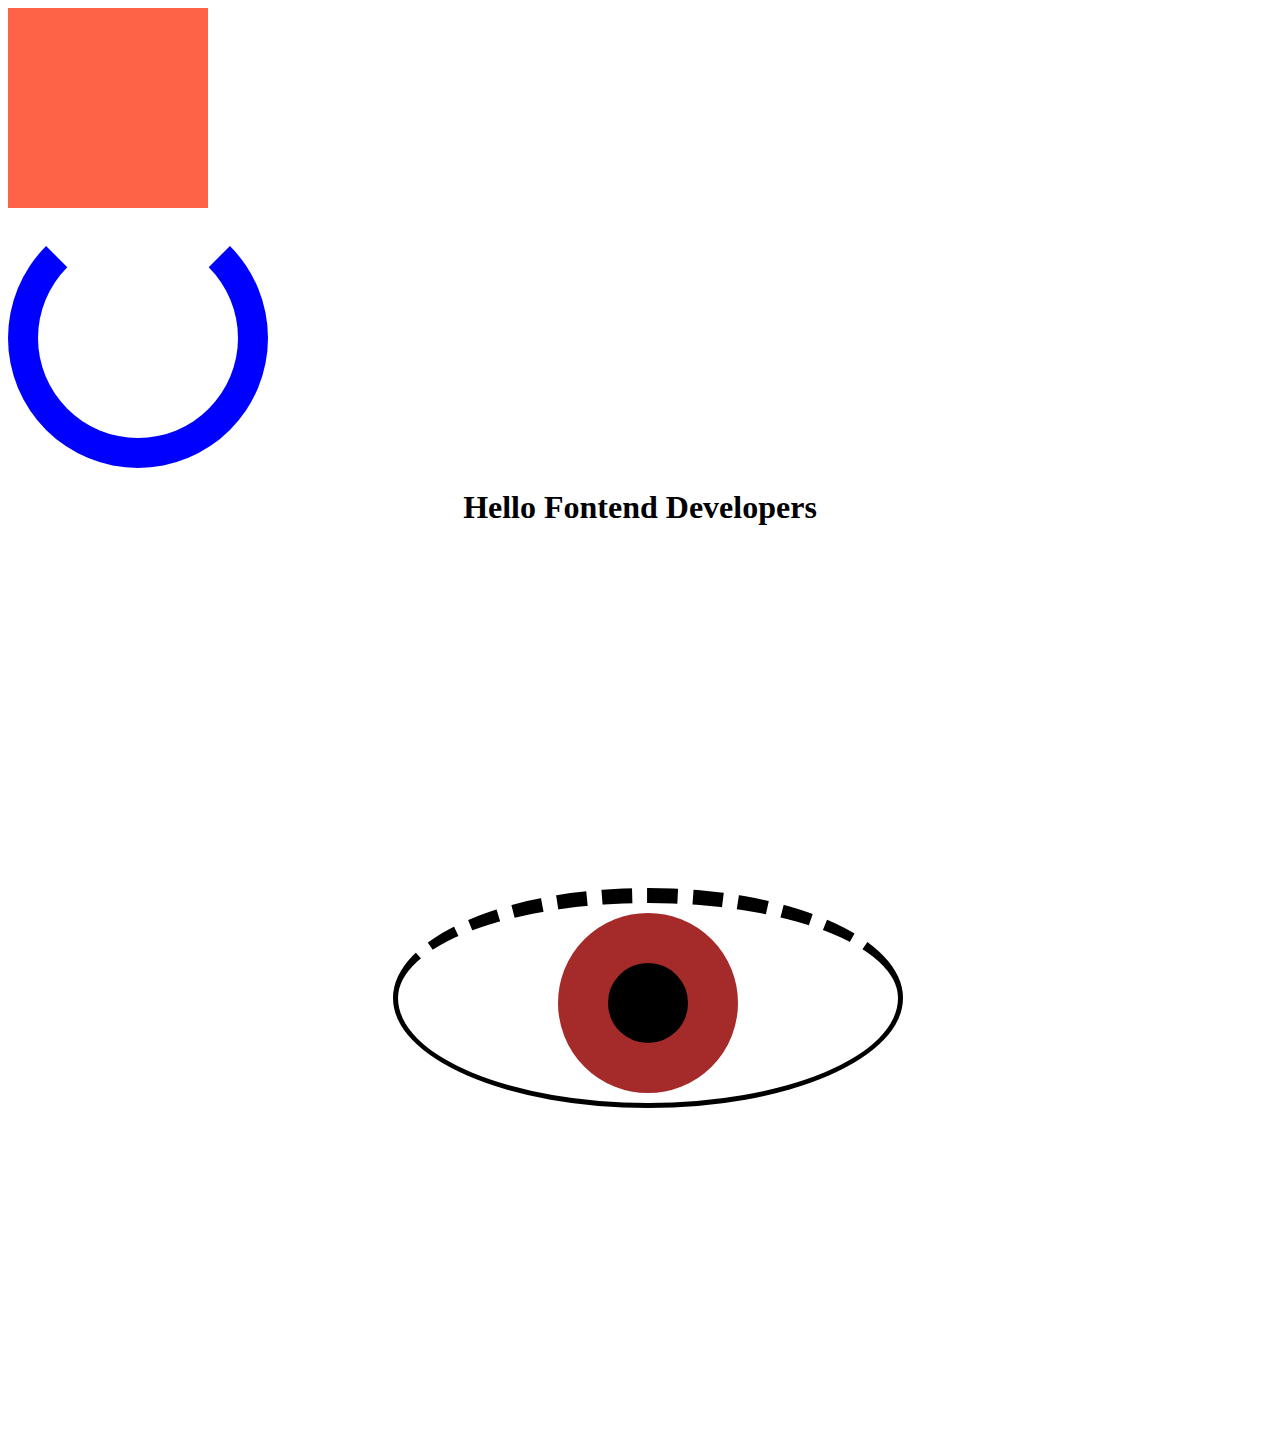
<file: Animation/index.html>
<!DOCTYPE html>
<html lang="en">
<head>
    <meta charset="UTF-8">
    <meta name="viewport" content="width=device-width, initial-scale=1.0">
    <title>Document</title>
    <link rel="stylesheet" href="./style.css">
</head>
<body>
    <div id="eg1"></div>
<!--Creating Loader-->
<div id="loader"></div>
<!--Fade in & scale-->
<h1 id="text">Hello Fontend Developers</h1>
<!--Banner-->
<div id="parent">
    <!--<div id="banner"><h1>announcement</h1></div>-->
    <!-- ------Bouncing Ball-->
    <!--<div id="ball"></div>-->
    <!-- ------Blinking Eye-->
    <div id="eye">
        <div id="eye-ball"></div>
    </div>

</div>

</body>
</html>
</file>
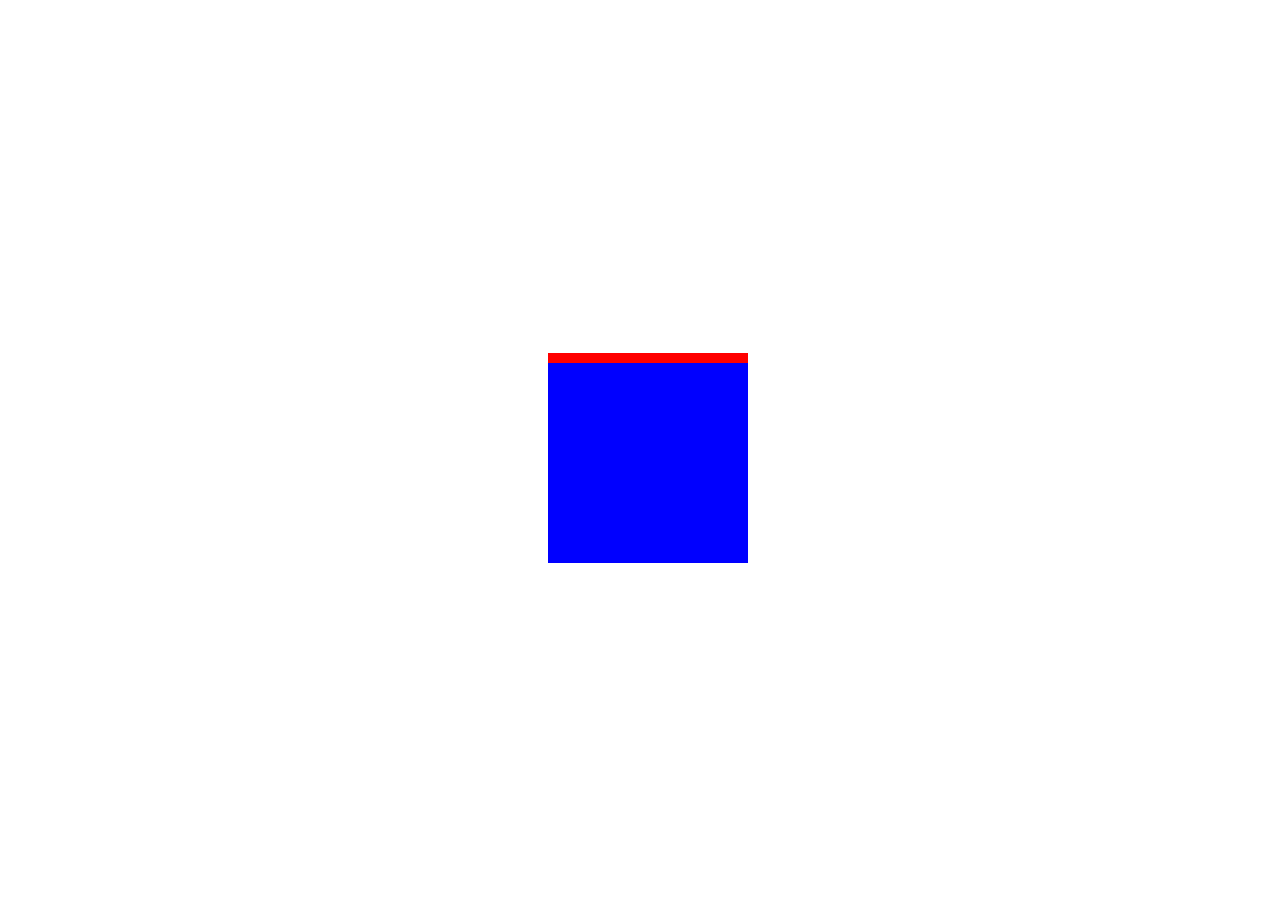
<file: Transforms/index.html>
<!DOCTYPE html>
<html lang="en">
<head>
    <meta charset="UTF-8">
    <meta name="viewport" content="width=device-width, initial-scale=1.0">
    <title>Document</title>
    <link rel="stylesheet" href="./style.css"><!--Tranformation Functions
    
    -->
</head>
<body>
    <!--Tranformation Functions

    -> Translate
    -> Scale
    -> Rotate
    -> 3D Tansformation 
    -->

    <div class="parent">
        <div id="eg1"></div>
    </div>

        
</body>
</html>
</file>
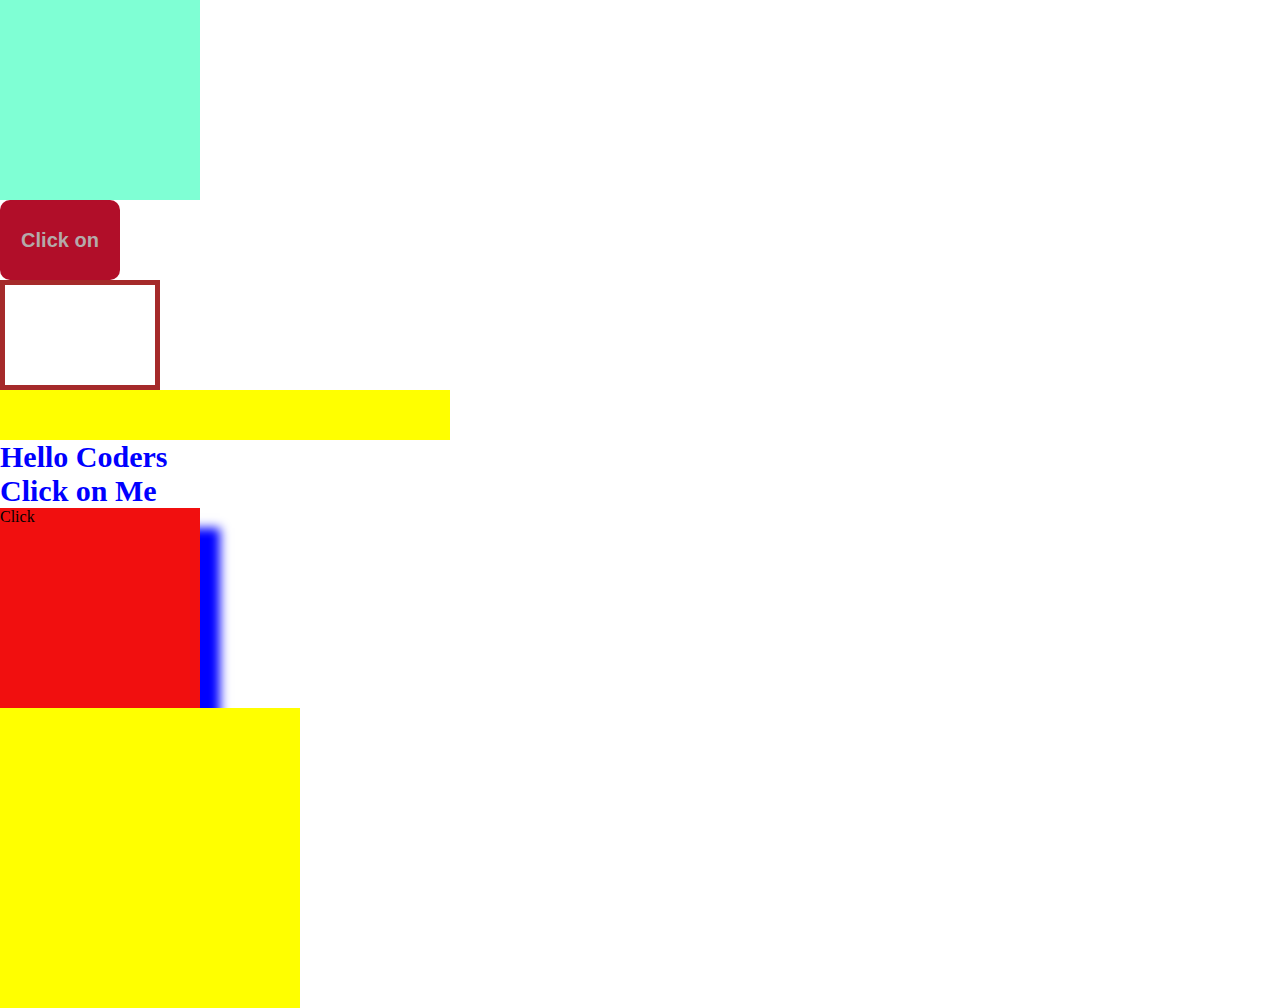
<file: Transition/index.html>
<!DOCTYPE html>
<html lang="en">
<head>
    <meta charset="UTF-8">
    <meta name="viewport" content="width=device-width, initial-scale=1.0">
    <title>Document</title>
    <link rel="stylesheet" href="./style.css">
</head>
<body>
    <!--Transition-->
    <div id="eg1"></div>
    <button id="eg2">Click on</button>
    <div id="eg3"></div>
    <div id="eg4"></div>
    <p id="text1" class="text">Hello Coders </p>
    <p id="text2" class="text">Click on Me </p>
    <div id="eg5">Click</div>
    <div id="eg6"></div>
</body>
</html>
</file>
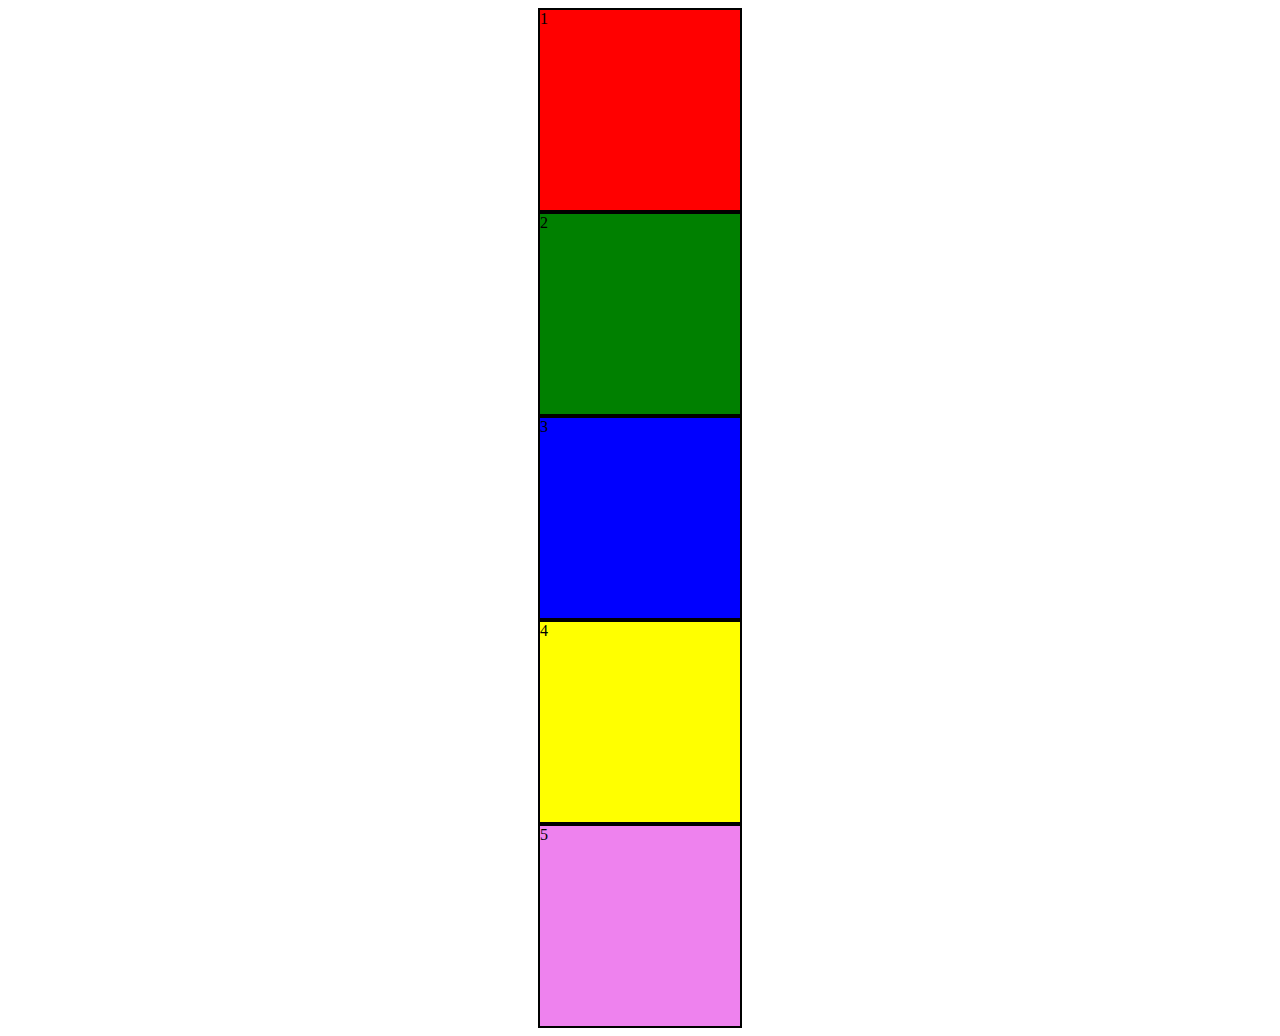
<file: Class/Flexbox/index.html>
<!DOCTYPE html>
<html lang="en">
<head>
    <meta charset="UTF-8">
    <meta name="viewport" content="width=device-width, initial-scale=1.0">
    <title>Document</title>
    <link rel="stylesheet" href="./style.css">
</head>
<body>
    <div id="parent">
        <div class="box red">1</div>
        <div class="box green">2</div>
        <div class="box blue">3</div>
        <div class="box yellow">4</div>
        <div class="box voilet">5</div>
        
    </div>
</body>
</html>
</file>
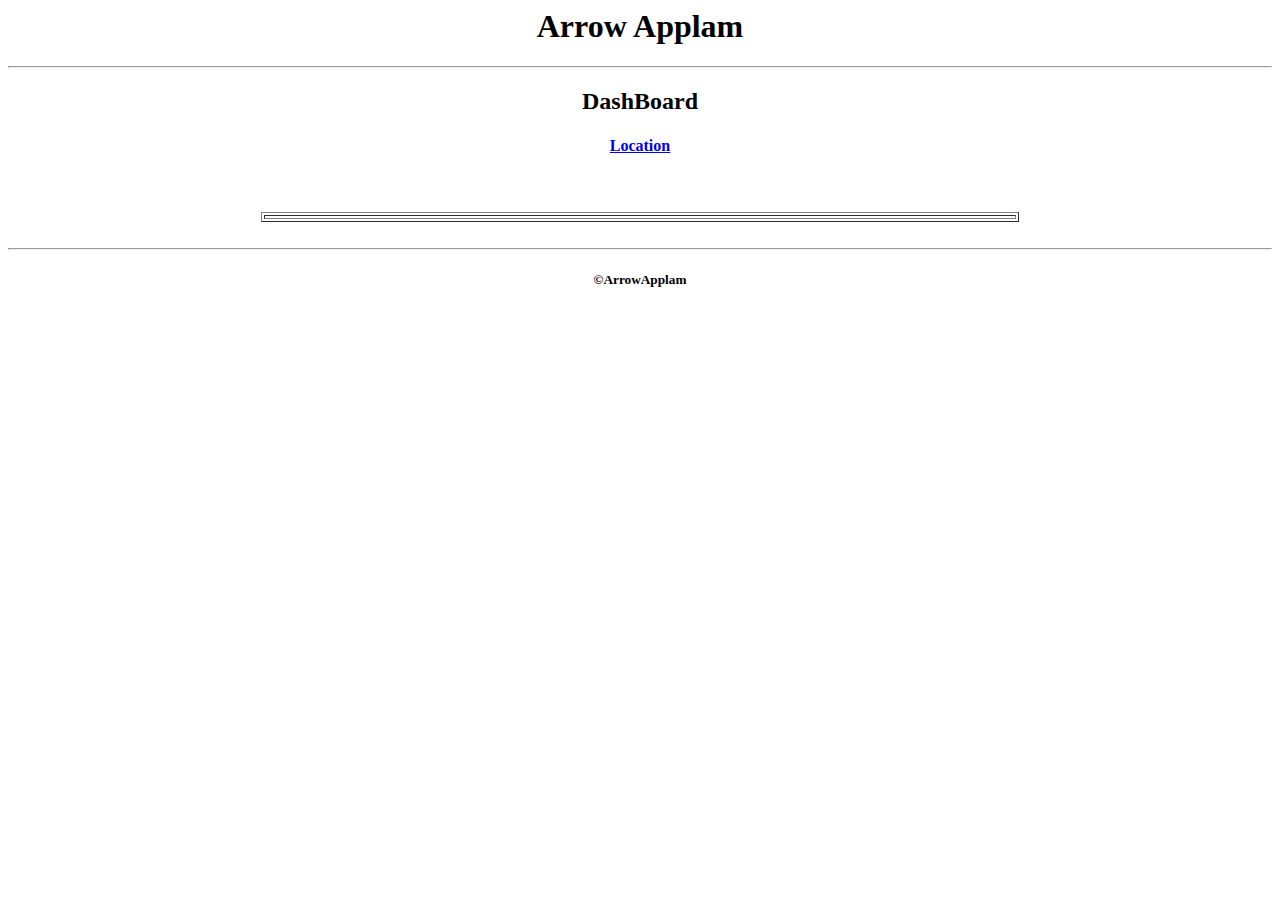
<file: My/1.htm>
<HTML>
<HEAD>
<TITLE>Arrow Applam</TITLE>
</HEAD>
<BODY>
<H1 ALIGN="center">Arrow Applam</H1>
<HR>
<H2 ALIGN="center">DashBoard</H2>
<H4 ALIGN="center">
<a href="https://www.google.co.in/maps/place/Arrow+Appalam+Smallscale+Industry/@9.9895886,78.0736435,18z/data=!3m1!4b1!4m5!3m4!1s0x3b00c971627062db:0xcd9c5333478c42cb!8m2!3d9.9895756!4d78.074445?hl=en">Location</a></H4>
<BR><BR>
<TABLE BORDER="1"ALIGN="center"WIDTH="60%">
<TR>
	<TH>
</TABLE>
<BR>
<HR>
<H5 ALIGN="CENTER">&copy;ArrowApplam</H5>
</BODY>
</HTML>
</file>
<file: Animation/style.css>
/*
SYNTAX:
     Animation : <animationName> <Duaration> <Timing Func> <Delay> <Iteration-count>

-->>> KEY FRAME (To specify thr action in the path)

#eg1{
    width:200px;
    height: 200px;
    background-color: tomato;
    animation: color-change 7s ease;
}
@keyframes color-change{
    10%{
        background-color: blue;
    }
    50%{
        background-color: aqua;
    }
    80%{
        background-color: blueviolet;
    }
}

--->>> Iteration Count (Determines the number of count the function should repeates)*/
#eg1{
    width:200px;
    height: 200px;
    background-color: tomato;
    animation: iteration 1s ease 0s 5 alternate forwards;
}
@keyframes iteration{
    40%{
        width:300px ;
    }
    80%{
        width:500px;
    }
}
/*Animation Direction->Whether the animation should be played in reverse or in alternate direction*/
#loader{
    width: 200px;
    height: 200px;
    border: 30px solid blue;
    border-radius: 50%;
    border-top:30px solid white;
    animation: loader 1s linear 0s infinite;
}
@keyframes loader{
    100%{
        rotate: 360deg;
    }
}
#text{
    animation: text 1s ease 0s infinite;
    text-align: center;
}
@keyframes text{
    20%{
        opacity: 0;
        transform: scale(1);
    }
    100%{
        opacity: 1;
        transform: scale(1.5);

    }
}
#parent{
    width: 100vw;
    height: 100vh;
    display: flex;
    justify-content: center;
    align-items: center;
}
#banner{
    text-transform: capitalize;
    width: 1000px;
    height:180px;
    background-color: aqua;
    border-radius: 10px;
    display: flex;
    justify-content: center;
    align-items: center;
    font-size: 40px;
    font-weight: 800;
    font-family: Arial, Helvetica, sans-serif;
    animation: slide-in 10s linear 0s infinite normal;
}
@keyframes slide-in{
    0%{
        transform:translateX(-150%);
    }
    100%{
        transform: translateX(150%);
    }
}
#ball{
    width: 50px;
    height: 50px;
    background-color: blueviolet;
    border: 3px solid black;
    border-radius: 50%;
    box-shadow: 0px 30px 30px;
    animation: bouncing-ball 1s ease-in 0s infinite alternate;
}
@keyframes bouncing-ball{
    0%{
        transform: translateY(-150px);
    }
    100%{
        transform: translateY(0px);
    }
}

#eye{
    width: 500px;
    height: 200px;
    border: 5px solid black;
    border-radius: 50%;
    border-top:15px dashed black;
    display: flex;
    justify-content: center;
    align-items: center;
    animation: blink 1.5s ease 1s infinite alternate;
    overflow: hidden;
}
#eye-ball{
    width: 80px;
    height: 80px;
    background-color: black;
    border-radius: 50%;
    border: 50px solid brown;
}
@keyframes blink{
    0%{
        height:10px;
    }
    100%{
        height: 200px;
    }
}
</file>
<file: Transforms/style.css>
.parent{
    height: 100vh;
    width: 100vw;
    display: flex;
    justify-content: center;
    align-items: center;
}
/*
<<< Translate >>>
#eg1{
    height: 200px;
    width: 200px;
    background-color: blue;
    transition: all 1s ease;
}
#eg1:hover{
    transform: translateX(40%)translateY(50%);
}


<<< Scale >>>
#eg1{
    height: 200px;
    width: 200px;
    background-color: blue;
    transition: all 1s ease;
}
#eg1:hover{
    transform:scaleX(0.8) scaleY(3)

    -> To increase enter value a and greater than 1
    -> To decrease enter the value from 0.1 to 0.9
    
}

<<< Rotate >>>*/

#eg1{
    height: 200px;
    width: 200px;
    background-color: blue;
    transition: all 1s ease;
    border-top: 10px solid red;
}
#eg1:hover{
    transform:rotateY(70deg)
}
</file>
<file: Transition/style.css>
*{
    padding: 0px;
    margin: 0px;
}
#eg1{
    /*
    Syntax for transition

    <property selection> <duration> <timing funtion> <delay>

    <timing function>
    {
    -> linear (const speed)
    -> ease (slow to fast and slow)
    -> ease-in (Invading slow returning fast)
    -> ease-out (Invading fast returning slow)
    -> ease-in-out (Like ease but the speed transition is visible)
    -> cubic-beizer: It is used to create custom timing function.
                    Also required four inputs parameters
    }

    */
    height: 200px;
    width: 200px;
    background-color: aquamarine;
    transition:all 1s ease;
}
#eg1:hover{
    background-color: blueviolet;
    border-radius: 50%;
}
#eg2{
    width: 120px;
    height: 80px;
    font-size: 20px;
    border: none;
    border-radius: 10px;
    background-color: rgb(177, 14, 41);
    color: rgb(180, 170, 170);
    font-weight: 900;
    transition: all 1s ease;

}
#eg2:active{
    opacity: 0.2;
}

/*Transition on Delay */
#eg3{
    height: 100px;
    width: 150px;
    border: 5px solid brown;
    transition: all 1s ease 1s;
}
#eg3:hover{
    border-color: blue;
}

/* Transition on multiple Property*/

#eg4{
    height: 50px;
    width: 450px;
    background-color: yellow;
    transition: height 5s ease,width 4s ease,background-color 5s ease;
}
#eg4:hover{
    height: 300px;
    width: 450px;
    background-color: black;
}

/* Transition On text*/
.text{
    font-size: 30px;
    font-weight: 900;
    color: blue;
    transition: color 0.5s ease;
}
#text1:active{
    color: red;
}
#text2:hover{
    color: red;
}

/*Transition on Box Shadow*/
#eg5{
    height: 200px;
    width: 200px;
    background-color: rgb(241, 15, 15);
    box-shadow: blue 20px 20px 10px;
    transition: all 0.2s ease;
}
#eg5:active{
    box-shadow: blue 15px 15px 10px;
}

/*Transition on Transform*/
#eg6{
    height: 300px;
    width: 300px;
    background-color: yellow;
    transition: all 2s ease;
}
#eg6:hover{
    transform:rotate(360deg) ;
    background-color: purple;
}
</file>
<file: Class/Flexbox/style.css>
#parent{
    display: flex;
    justify-content: space-around;
    align-items: center;
    flex-direction: column;
}

.box{
    width: 200px;
    height: 200px;
    border: 2px solid black;
}

.red{
    background-color: red;
}
.green{
    background-color: green;
}
.blue{
    background-color: blue;
}
.yellow{
    background-color: yellow;
}

.voilet{
    background-color: violet;
}
</file>
